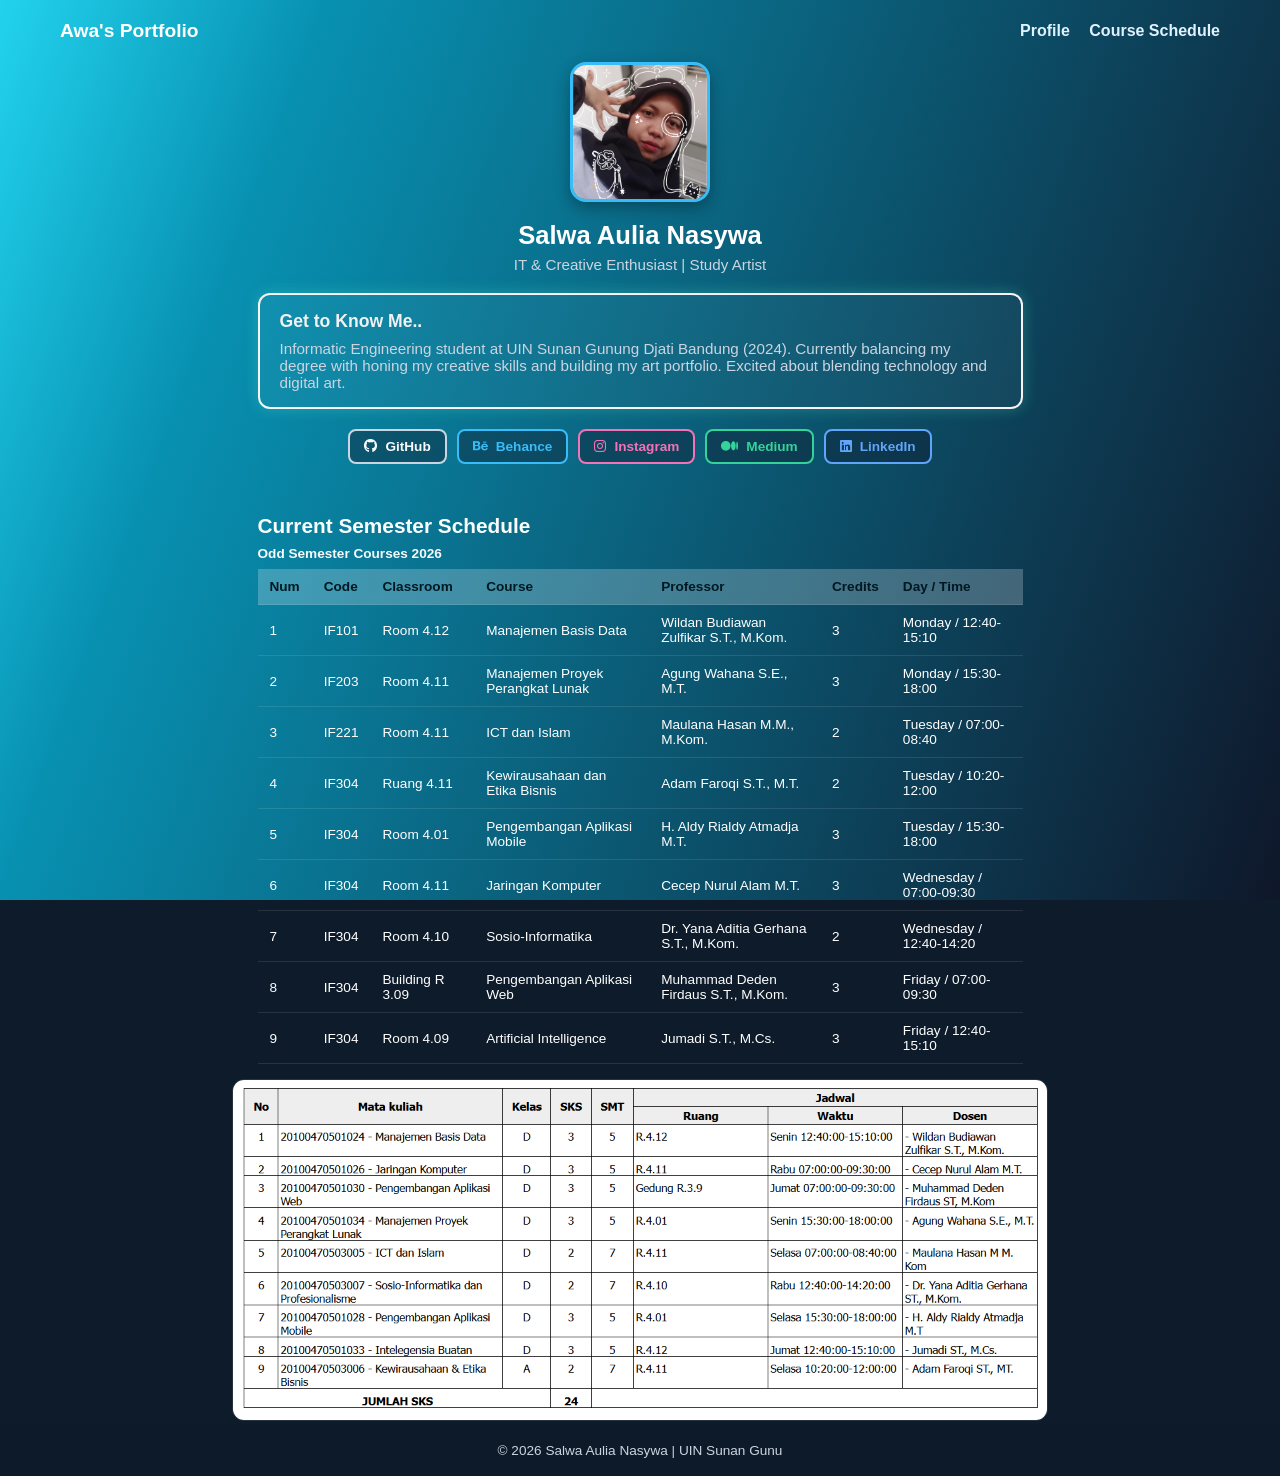
<file: index.html>
<!DOCTYPE html>
<html lang="id">
<head>
    <meta charset="UTF-8">
    <meta name="viewport" content="width=device-width, initial-scale=1.0">
    
    <!-- Title & Metadata Dasar -->
    <title>Awa's Portfolio - Salwa Aulia Nasywa</title>
    <meta name="description" content="Portfolio pribadi dan jadwal kuliah semester ini oleh Salwa Aulia Nasywa (IT & Creative Enthusiast).">
    
    <!-- Open Graph Metadata (untuk Media Sosial) -->
    <meta property="og:title" content="Awa's Portfolio - Salwa Aulia Nasywa">
    <meta property="og:description" content="Portfolio pribadi dan jadwal kuliah semester ini oleh Salwa Aulia Nasywa.">
    <meta property="og:image" content="profile.png">

    <!-- CSS External & FontAwesome Icon -->
    <link rel="stylesheet" href="style.css">
    <link rel="stylesheet" href="https://cdnjs.cloudflare.com/ajax/libs/font-awesome/6.0.0-beta3/css/all.min.css">
</head>
<body>

    <!-- Header & Navigasi Semantik -->
    <header>
        <div class="logo">Awa's Portfolio</div>
        <nav>
            <a href="#profil">Profile</a>
            <a href="#jadwal">Course Schedule</a>
        </nav>
    </header>

    <!-- Elemen Utama (Main) -->
    <main class="container">
        
        <!-- Section Profil Diri -->
        <section id="profil" class="profile-card">
            <img src="profile.png" alt="Foto Profile Salwa Aulia Nasywa" class="profile-img">
            
            <h1 class="name">Salwa Aulia Nasywa</h1>
            <p class="bio">IT & Creative Enthusiast | Study Artist</p>
            
            <div class="about-box">
                <h3>Get to Know Me..</h3>
                <p class="about-text"> Informatic Engineering student at UIN Sunan Gunung Djati Bandung (2024). 
                    Currently balancing my degree with honing my creative skills and building my art portfolio. 
                    Excited about blending technology and digital art.</p>
            </div>
            <!-- Tautan Media Sosial & Portfolio -->
            <div class="links-wrapper">
                <a href="https://github.com/Arikatameika/" class="link-card github" target="_blank" rel="noopener noreferrer">
                    <i class="fab fa-github"></i> GitHub
                </a>

                <a href="https://www.behance.net/arikatameika" class="link-card behance" target="_blank" rel="noopener noreferrer">
                    <i class="fab fa-behance"></i> Behance
                </a>

                <a href="https://www.instagram.com/arikatameika__/" class="link-card instagram" target="_blank" rel="noopener noreferrer">
                    <i class="fab fa-instagram"></i> Instagram
                </a>

                <a href="https://medium.com/@arikatameika0822" class="link-card medium" target="_blank" rel="noopener noreferrer">
                    <i class="fab fa-medium"></i> Medium
                </a>

                <a href="https://www.linkedin.com/in/salwa-aulia-n-8b0a1b1b6/" class="link-card linkedin" target="_blank" rel="noopener noreferrer">
                    <i class="fab fa-linkedin"></i> LinkedIn
                </a>
            </div>
        </section>

        <!-- Section Jadwal & Tabel Mata Kuliah -->
        <section id="jadwal" class="schedule-section">
            <h2>Current Semester Schedule</h2>

            <table class="courses-table" summary="Tabel mata kuliah semester ini">
                <caption>Odd Semester Courses 2026</caption>
                <thead>
                    <tr>
                        <th>Num</th>
                        <th>Code</th>
                        <th>Classroom</th>
                        <th>Course</th>
                        <th>Professor</th>
                        <th>Credits</th>
                        <th>Day / Time</th>
                    </tr>
                </thead>
                <tbody>
                    <tr>
                        <td>1</td>
                        <td>IF101</td>
                        <td>Room 4.12</td>
                        <td>Manajemen Basis Data</td>
                        <td>Wildan Budiawan Zulfikar S.T., M.Kom.</td>
                        <td>3</td>
                        <td>Monday / 12:40-15:10</td>
                    </tr>
                    <tr>
                        <td>2</td>
                        <td>IF203</td>
                        <td>Room 4.11</td>
                        <td>Manajemen Proyek Perangkat Lunak</td>
                        <td>Agung Wahana S.E., M.T.</td>
                        <td>3</td>
                        <td>Monday / 15:30-18:00</td>
                    </tr>
                    <tr>
                        <td>3</td>
                        <td>IF221</td>
                        <td>Room 4.11</td>
                        <td>ICT dan Islam</td>
                        <td>Maulana Hasan M.M., M.Kom.</td>
                        <td>2</td>
                        <td>Tuesday / 07:00-08:40</td>
                    </tr>
                    <tr>
                        <td>4</td>
                        <td>IF304</td>
                        <td>Ruang 4.11</td>
                        <td>Kewirausahaan dan Etika Bisnis</td>
                        <td>Adam Faroqi S.T., M.T.</td>
                        <td>2</td>
                        <td>Tuesday / 10:20-12:00</td>
                    </tr>
                     <tr>
                        <td>5</td>
                        <td>IF304</td>
                        <td>Room 4.01</td>
                        <td>Pengembangan Aplikasi Mobile</td>
                        <td>H. Aldy Rialdy Atmadja M.T.</td>
                        <td>3</td>
                        <td>Tuesday / 15:30-18:00</td>
                    </tr>
                     <tr>
                        <td>6</td>
                        <td>IF304</td>
                        <td>Room 4.11</td>
                        <td>Jaringan Komputer</td>
                        <td>Cecep Nurul Alam M.T.</td>
                        <td>3</td>
                        <td>Wednesday / 07:00-09:30</td>
                    </tr>
                    <tr>
                        <td>7</td>
                        <td>IF304</td>
                        <td>Room 4.10</td>
                        <td>Sosio-Informatika</td>
                        <td>Dr. Yana Aditia Gerhana S.T., M.Kom.</td>
                        <td>2</td>
                        <td>Wednesday / 12:40-14:20</td>
                    </tr>
                    <tr>
                        <td>8</td>
                        <td>IF304</td>
                        <td>Building R 3.09</td>
                        <td>Pengembangan Aplikasi Web</td>
                        <td>Muhammad Deden Firdaus S.T., M.Kom.</td>
                        <td>3</td>
                        <td>Friday / 07:00-09:30</td>
                    </tr>
                    <tr>
                        <td>9</td>
                        <td>IF304</td>
                        <td>Room 4.09</td>
                        <td>Artificial Intelligence</td>
                        <td>Jumadi S.T., M.Cs.</td>
                        <td>3</td>
                        <td>Friday / 12:40-15:10</td>
                    </tr>
                </tbody>
            </table>

            <div class="schedule-image-wrapper">
                <img src="Jadwal.png" alt="Jadwal Kuliah Salwa Aulia Nasywa" class="schedule-img">
            </div>
        </section>

    </main>

    <!-- Footer Semantik -->
    <footer>
        <p>&copy; 2026 Salwa Aulia Nasywa | UIN Sunan Gunu
</file>
<file: style.css>
* {
    margin: 0;
    padding: 0;
    box-sizing: border-box;
    font-family: 'Poppins', Tahoma, Geneva, Verdana, sans-serif;
}
    h1, h2, h3 {
    font-family: 'Poppins', 'Segoe UI', sans-serif; /* Ganti dengan font yang kamu mau */
}

body {
    /* Gradasi Biru Dongker (#0f172a) ke Tosca Muda (#22d3ee) dengan kemiringan 290 derajat */
    background: linear-gradient(290deg, #0f172a 0%, #0891b2 80%, #22d3ee 100%);
    background-attachment: fixed;
    color: #ffffff;
    display: flex;
    flex-direction: column;
    align-items: center;
    min-height: 100vh;
    background-color: #0d1b2a;

}

/* Header & Navigasi */
header {
    width: 100%;
    max-width: 1200px;
    padding: 20px;
    display: flex;
    justify-content: space-between;
    align-items: center;
}

header .logo {
    font-weight: 700;
    font-size: 1.2rem;
    color: #ffffff;
}

header nav a {
    color: #e0f2fe;
    text-decoration: none;
    margin-left: 15px;
    font-weight: 600;
    transition: color 0.2s;
}

header nav a:hover {
    color: #38bdf8;
}

/* Layout Sebelahan di PC/Laptop */
.main-wrapper {
    width: 100%;
    max-width: 1200px;
    padding: 20px;
    display: grid;
    grid-template-columns: 0.9fr 1.3fr; /* Profil di kiri, Jadwal di kanan */
    gap: 25px;
    align-items: start;
    flex: 1;
}

/* Card Container Transparan */
.card {
    background: rgba(15, 23, 42, 0.55);
    padding: 25px;
    border-radius: 16px;
    backdrop-filter: blur(10px);
    border: 1px solid rgba(255, 255, 255, 0.1);
    box-shadow: 0 8px 32px 0 rgba(0, 0, 0, 0.25);
}

/* Foto Profil (Persegi dengan sudut melengkung) */
.profile-card {
    text-align: center;
}

.profile-img {
    width: 140px;
    height: 140px;
    border-radius: 16px; /* Persegi bersudut halus */
    object-fit: cover;
    margin-bottom: 15px;
    border: 3px solid #38bdf8;
    box-shadow: 0 6px 16px rgba(0, 0, 0, 0.3);
}

.name {
    font-size: 1.6rem;
    font-weight: 700;
    margin-bottom: 6px;
}

.bio {
    font-size: 0.95rem;
    color: #cbd5e1;
    margin-bottom: 15px;
}

.about-text {
    font-size: 0.95rem;
    color: #cbd5e1;
    margin-bottom: 15px;
}

.about-box {
    width: 85%;            /* Lebar disamakan dengan tabel jadwal */
    max-width: 900px;      /* Batas maksimal disamakan dengan tabel */
    margin: 20px auto;     /* Rata tengah secara posisi kotak */
    padding: 16px 20px;    /* Jarak teks ke garis kotak */
    
    /* Styling Border Garis (Warna Pink Soft / Neon Pink) */
    border: 2px solid #f8f4f6; /* Ganti #ec4899 ke #ffffff kalau mau warna putih */
    border-radius: 12px;       /* Lengkungan sudut kotak */
    background: rgba(255, 255, 255, 0.03); /* Latar transparan tipis */
    
    text-align: left;      /* Rata kiri untuk judul dan isi About Me */
    box-shadow: 0 0 15px rgba(72, 236, 198, 0.3); /* Efek pendar pink */
    transition: all 0.3s ease;
}

.about-box:hover {
    box-shadow: 0 0 25px rgba(131, 255, 232, 0.731); /* Lebih terang pas di-hover */
}

/* Merapikan Judul About Me di dalam kotak */
.about-box h3 {
    color: #f0f2f3;
    font-size: 1.1rem;
    margin-bottom: 8px;
}

/* Merapikan Teks About Me di dalam kotak */
.about-box .about-text {
    font-size: 0.95rem;
    color: #cbd5e1;
    margin-bottom: 0;      /* Hapus margin bawah bawaan */
    
    /* Properti 3 baris yang sebelumnya */
    display: -webkit-box;
    -webkit-line-clamp: 3;
    -webkit-box-orient: vertical;
    overflow: hidden;
}

.bio-details h3 {
    font-size: 1rem;
    color: #38bdf8;
    margin-bottom: 5px;
}

.details {
    color: #f1f5f9;
    font-size: 0.9rem;
    margin-top: 4px;
}

/* Tombol / Link Sosmed */
.links-wrapper {
    display: flex;
    flex-wrap: wrap;
    justify-content: center;
    gap: 10px;
    margin-top: 20px;
}

.link-card {
    display: inline-flex;
    align-items: center;
    gap: 8px;
    padding: 8px 14px;
    border-radius: 8px;
    text-decoration: none;
    font-weight: 600;
    font-size: 0.85rem;
    background-color: rgba(15, 23, 42, 0.4);
    border: 2px solid transparent;
    transition: all 0.25s ease;
}

.link-card:hover {
    transform: translateY(-3px);
}

.link-card.github { border-color: #cbd5e1; color: #f8fafc; }
.link-card.github:hover { background-color: #cbd5e1; color: #0f172a; }

.link-card.behance { border-color: #38bdf8; color: #38bdf8; }
.link-card.behance:hover { background-color: #0057ff; border-color: #0057ff; color: #ffffff; }

.link-card.instagram { border-color: #f472b6; color: #f472b6; }
.link-card.instagram:hover { background-color: #e1306c; border-color: #e1306c; color: #ffffff; }

.link-card.medium { border-color: #34d399; color: #34d399; }
.link-card.medium:hover { background-color: #00ab6c; border-color: #00ab6c; color: #ffffff; }

.link-card.linkedin { border-color: #60a5fa; color: #60a5fa; }
.link-card.linkedin:hover { background-color: #0a66c2; border-color: #0a66c2; color: #ffffff; }

.schedule-section h2 { /* atau selector section jadwal kamu */
  margin-top: 50px;
  text-align: auto;
}

/* Section Jadwal & Tabel */
.schedule-section h2 {
    font-size: 1.3rem;
    color: #fafefd;
    margin-bottom: 8px;
    text-align: left; /* Buat teks rata kiri */
    margin-left: 7.5%;   /* Sesuaikan persentase ini agar sejajar dengan posisi tabel/teks di bawahnya */
}

.schedule-intro {
    font-size: 0.9rem;
    color: #cbd5e1;
    margin-bottom: 15px;
    text-align: left; /* Buat teks rata kiri */
    margin-left: 7%;   /* Samakan nilainya dengan h2 */
}

.table-container {
    overflow-x: auto;
    margin-bottom: 20px;
    width: 100%; /* Memastikan area scroller mencakup lebar penuh */
}

table.courses-table {
    width: 85%;          /* Ubah angka ini jika ingin tabel lebih lebar/sempit */
    max-width: 900px;    /* Batas maksimal di layar besar */
    margin: 0 auto;      /* KUNCI: Memaksa tabel tepat berada di tengah secara presisi */
    border-collapse: collapse;
    text-align: left;    /* Teks di dalam tabel tetap rata kiri */
    font-size: 0.85rem;
}

caption {
    font-weight: 600;
    color: #f6fafb;
    margin-bottom: 8px;
    text-align: left;
}

th, td {
    padding: 10px 12px;
    border-bottom: 1px solid rgba(255, 255, 255, 0.1);
}

th {
    background-color: rgba(246, 246, 250, 0.231);
    color: #001822;
    font-weight: 600;
}

tr:hover {
    background-color: rgba(255, 255, 255, 0.05);
}

.schedule-image-wrapper {
    margin-top: 15px;
    text-align: center;
}

.schedule-img {
    max-width: 100%;
    height: auto;
    border-radius: 12px;
    border: 1px solid rgba(255, 255, 255, 0.1);
}

/* Footer */
footer {
    width: 100%;
    text-align: center;
    padding: 18px;
    font-size: 0.85rem;
    color: #cbd5e1;
    background: rgba(15, 23, 42, 0.3);
}

/* RESPONSIVE LAYOUT HP: SWIPE HORIZONTAL */
@media (max-width: 768px) {
    .main-wrapper {
        display: flex;
        overflow-x: auto;
        scroll-snap-type: x mandatory;
        gap: 15px;
        padding-bottom: 15px;
    }

    .card {
        min-width: 88vw; /* Ambil 88% lebar layar HP agar pas saat di-swipe */
        scroll-snap-align: center;
    }
}
</file>
